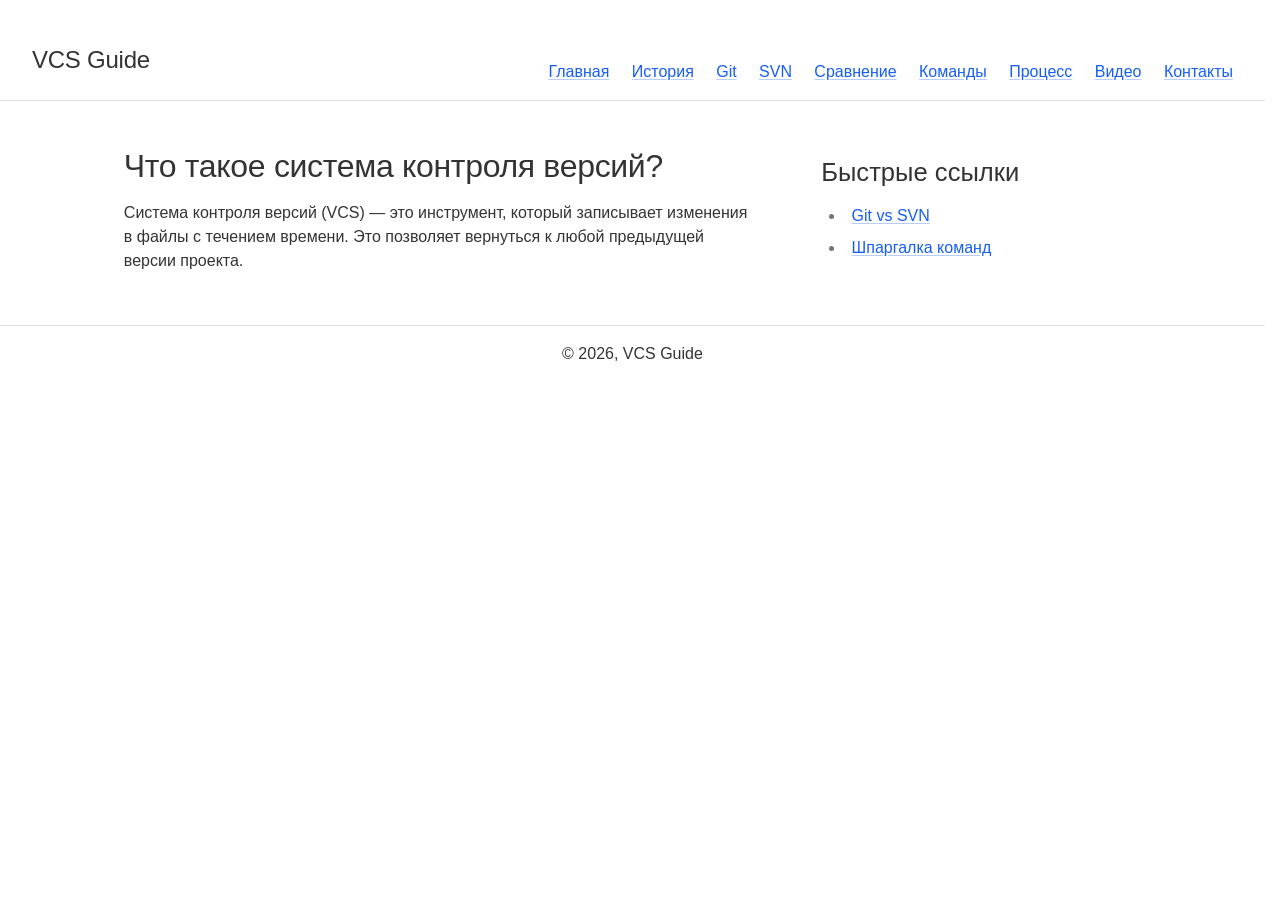
<file: index.html>
<!DOCTYPE html>
<html lang="ru">
<head>
  <meta charset="UTF-8">
  <meta name="viewport" content="width=device-width, initial-scale=1.0">
  <title>VCS Guide — Git и SVN</title>
  <link rel="stylesheet" href="css/marx.min.css">
  <link rel="stylesheet" href="css/custom.css">
</head>
<body>

  <header>
    <h1>VCS Guide</h1>
    <nav>
      <button class="burger" aria-label="Меню">☰</button>
      <ul class="nav-list">
  <li><a href="index.html">Главная</a></li>
  <li><a href="history.html">История</a></li>
  <li><a href="git.html">Git</a></li>
  <li><a href="svn.html">SVN</a></li>
  <li><a href="comparison.html">Сравнение</a></li>
  <li><a href="commands.html">Команды</a></li>
  <li><a href="workflow.html">Процесс</a></li>
  <li><a href="video.html">Видео</a></li>
  <li><a href="contact.html">Контакты</a></li>
</ul>
    </nav>
  </header>

  <div class="layout">
    <main>
      <h2>Что такое система контроля версий?</h2>
      <p>Система контроля версий (VCS) — это инструмент, который записывает изменения в файлы с течением времени. Это позволяет вернуться к любой предыдущей версии проекта.</p>
    </main>

    <aside>
      <h3>Быстрые ссылки</h3>
      <ul>
        <li><a href="comparison.html">Git vs SVN</a></li>
        <li><a href="commands.html">Шпаргалка команд</a></li>
      </ul>
    </aside>
  </div>

  <footer>
    <p>© 2026, VCS Guide</p>
  </footer>

  <script src="js/menu.js"></script>
</body>
</html>
</file>
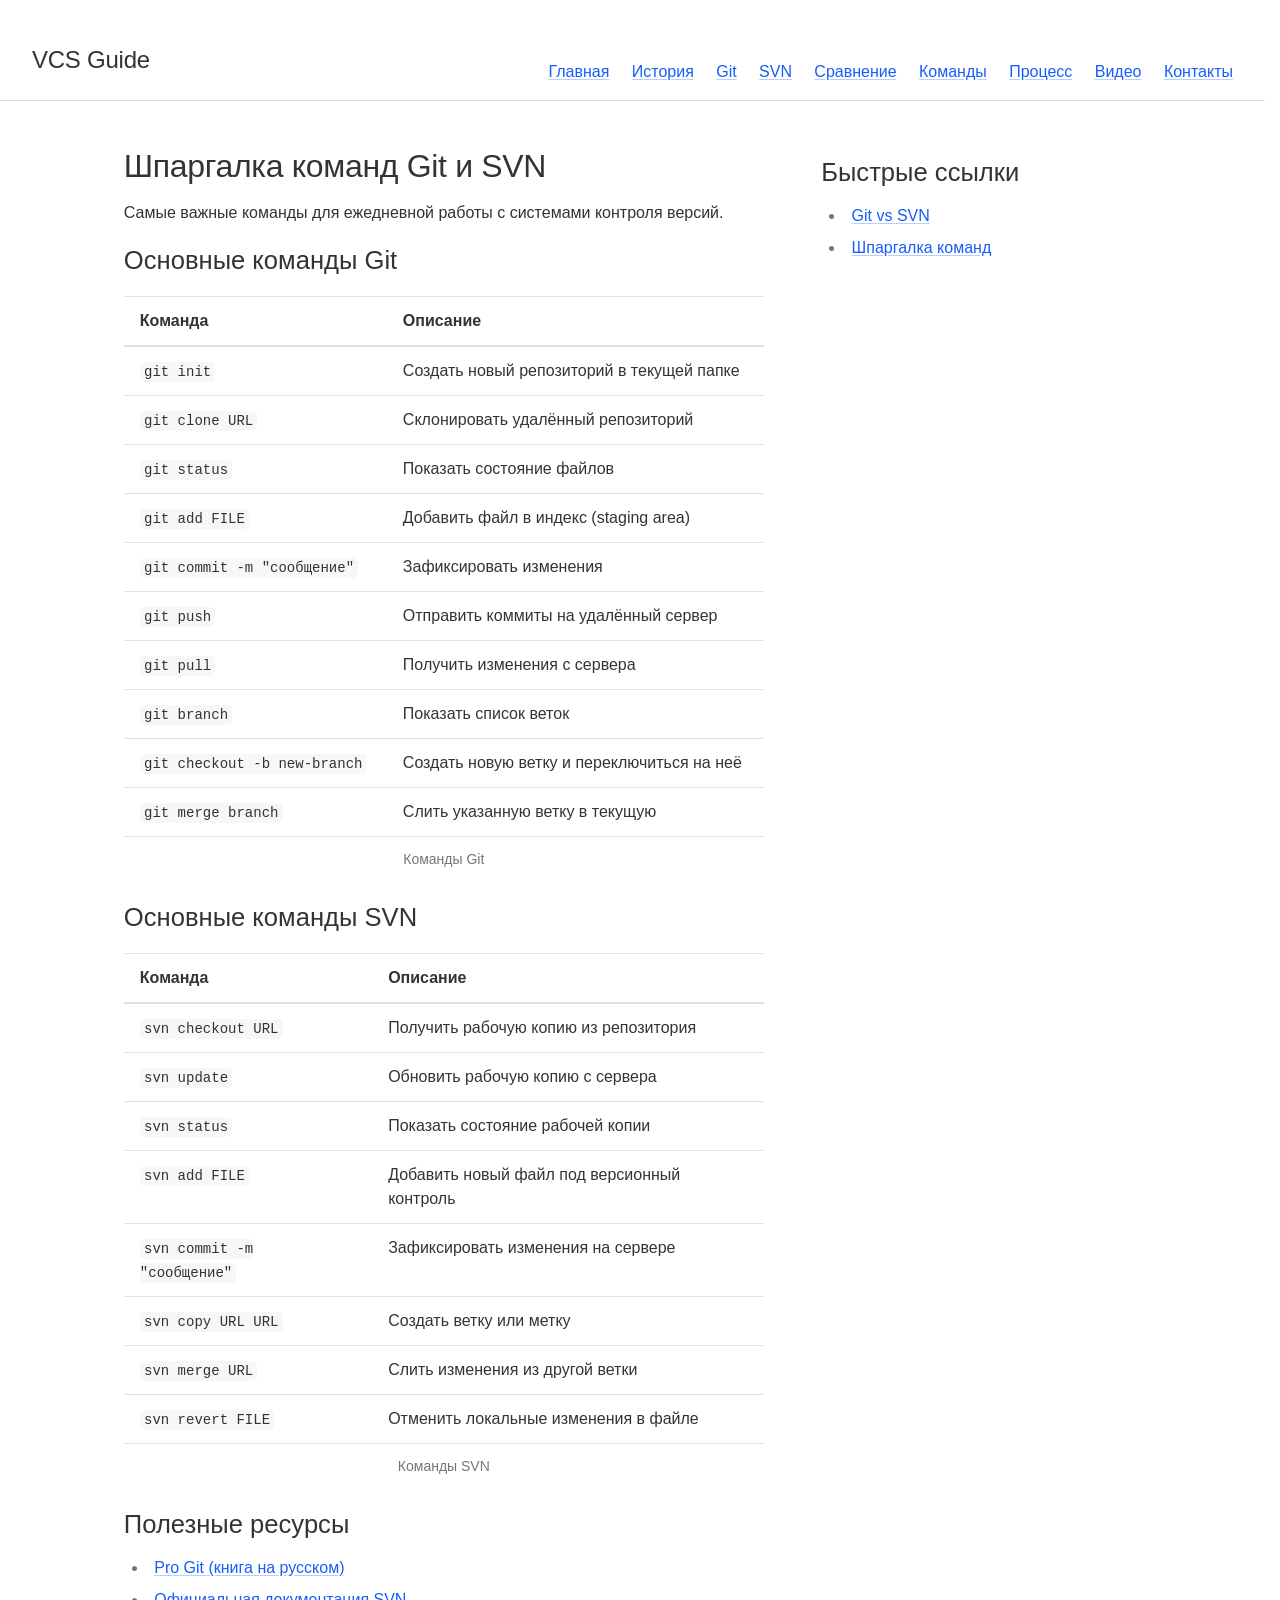
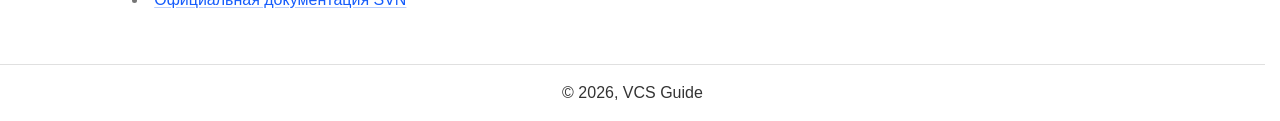
<file: commands.html>
<!DOCTYPE html>
<html lang="ru">
<head>
  <meta charset="UTF-8">
  <meta name="viewport" content="width=device-width, initial-scale=1.0">
  <title>Команды Git и SVN | VCS Guide</title>
  <link rel="stylesheet" href="css/marx.min.css">
  <link rel="stylesheet" href="css/custom.css">
</head>
<body>

  <header>
    <h1>VCS Guide</h1>
    <nav>
      <button class="burger" aria-label="Меню">☰</button>
      <ul class="nav-list">
  <li><a href="index.html">Главная</a></li>
  <li><a href="history.html">История</a></li>
  <li><a href="git.html">Git</a></li>
  <li><a href="svn.html">SVN</a></li>
  <li><a href="comparison.html">Сравнение</a></li>
  <li><a href="commands.html">Команды</a></li>
  <li><a href="workflow.html">Процесс</a></li>
  <li><a href="video.html">Видео</a></li>
  <li><a href="contact.html">Контакты</a></li>
</ul>
    </nav>
  </header>

  <div class="layout">
    <main>
  <h2>Шпаргалка команд Git и SVN</h2>
  
  <p>Самые важные команды для ежедневной работы с системами контроля версий.</p>

  <h3>Основные команды Git</h3>
  <table>
    <caption>Команды Git</caption>
    <thead>
      <tr>
        <th scope="col">Команда</th>
        <th scope="col">Описание</th>
      </tr>
    </thead>
    <tbody>
      <tr>
        <td><code>git init</code></td>
        <td>Создать новый репозиторий в текущей папке</td>
      </tr>
      <tr>
        <td><code>git clone URL</code></td>
        <td>Склонировать удалённый репозиторий</td>
      </tr>
      <tr>
        <td><code>git status</code></td>
        <td>Показать состояние файлов</td>
      </tr>
      <tr>
        <td><code>git add FILE</code></td>
        <td>Добавить файл в индекс (staging area)</td>
      </tr>
      <tr>
        <td><code>git commit -m "сообщение"</code></td>
        <td>Зафиксировать изменения</td>
      </tr>
      <tr>
        <td><code>git push</code></td>
        <td>Отправить коммиты на удалённый сервер</td>
      </tr>
      <tr>
        <td><code>git pull</code></td>
        <td>Получить изменения с сервера</td>
      </tr>
      <tr>
        <td><code>git branch</code></td>
        <td>Показать список веток</td>
      </tr>
      <tr>
        <td><code>git checkout -b new-branch</code></td>
        <td>Создать новую ветку и переключиться на неё</td>
      </tr>
      <tr>
        <td><code>git merge branch</code></td>
        <td>Слить указанную ветку в текущую</td>
      </tr>
    </tbody>
  </table>

  <h3>Основные команды SVN</h3>
  <table>
    <caption>Команды SVN</caption>
    <thead>
      <tr>
        <th scope="col">Команда</th>
        <th scope="col">Описание</th>
      </tr>
    </thead>
    <tbody>
      <tr>
        <td><code>svn checkout URL</code></td>
        <td>Получить рабочую копию из репозитория</td>
      </tr>
      <tr>
        <td><code>svn update</code></td>
        <td>Обновить рабочую копию с сервера</td>
      </tr>
      <tr>
        <td><code>svn status</code></td>
        <td>Показать состояние рабочей копии</td>
      </tr>
      <tr>
        <td><code>svn add FILE</code></td>
        <td>Добавить новый файл под версионный контроль</td>
      </tr>
      <tr>
        <td><code>svn commit -m "сообщение"</code></td>
        <td>Зафиксировать изменения на сервере</td>
      </tr>
      <tr>
        <td><code>svn copy URL URL</code></td>
        <td>Создать ветку или метку</td>
      </tr>
      <tr>
        <td><code>svn merge URL</code></td>
        <td>Слить изменения из другой ветки</td>
      </tr>
      <tr>
        <td><code>svn revert FILE</code></td>
        <td>Отменить локальные изменения в файле</td>
      </tr>
    </tbody>
  </table>

  <h3>Полезные ресурсы</h3>
  <ul>
    <li><a href="https://git-scm.com/book/ru/v2" target="_blank" rel="noopener">Pro Git (книга на русском)</a></li>
    <li><a href="https://svnbook.red-bean.com/" target="_blank" rel="noopener">Официальная документация SVN</a></li>
  </ul>
</main>

    <aside>
      <h3>Быстрые ссылки</h3>
      <ul>
        <li><a href="comparison.html">Git vs SVN</a></li>
        <li><a href="commands.html">Шпаргалка команд</a></li>
      </ul>
    </aside>
  </div>

  <footer>
    <p>© 2026, VCS Guide</p>
  </footer>

  <script src="js/menu.js"></script>
</body>
</html>
</file>
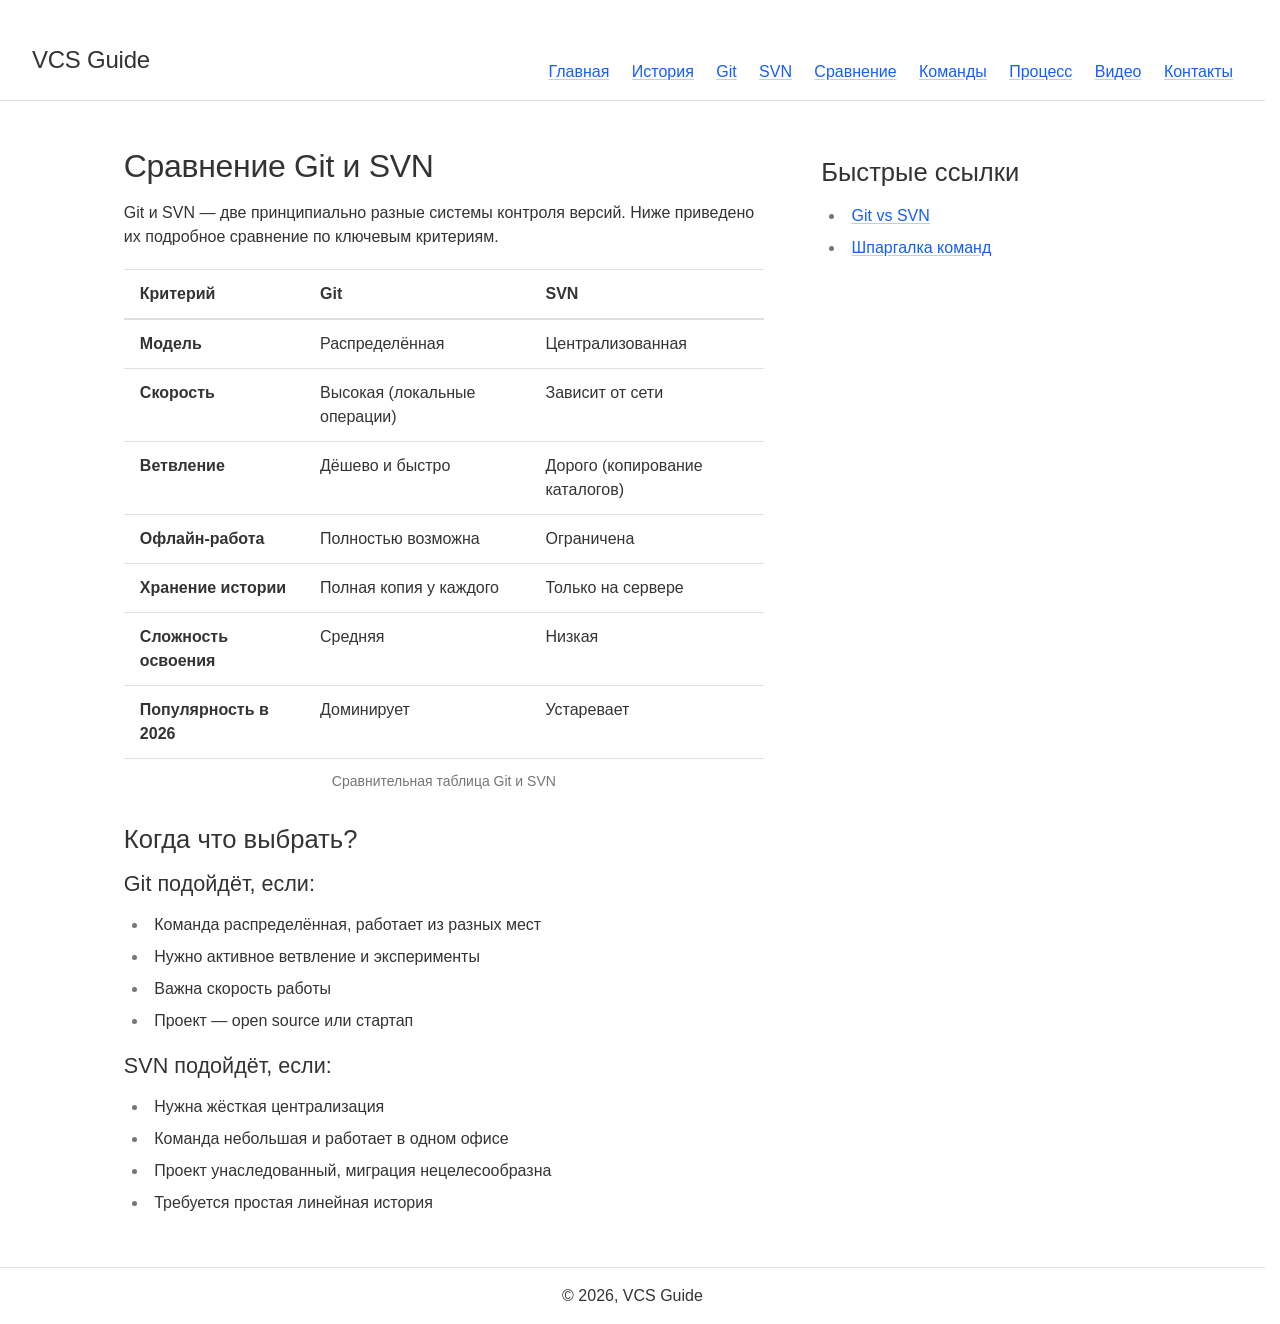
<file: comparison.html>
<!DOCTYPE html>
<html lang="ru">
<head>
  <meta charset="UTF-8">
  <meta name="viewport" content="width=device-width, initial-scale=1.0">
  <title>Сравнение Git и SVN | VCS Guide</title>
  <link rel="stylesheet" href="css/marx.min.css">
  <link rel="stylesheet" href="css/custom.css">
</head>
<body>

  <header>
    <h1>VCS Guide</h1>
    <nav>
      <button class="burger" aria-label="Меню">☰</button>
      <ul class="nav-list">
  <li><a href="index.html">Главная</a></li>
  <li><a href="history.html">История</a></li>
  <li><a href="git.html">Git</a></li>
  <li><a href="svn.html">SVN</a></li>
  <li><a href="comparison.html">Сравнение</a></li>
  <li><a href="commands.html">Команды</a></li>
  <li><a href="workflow.html">Процесс</a></li>
  <li><a href="video.html">Видео</a></li>
  <li><a href="contact.html">Контакты</a></li>
</ul>
    </nav>
  </header>

  <div class="layout">
    <main>
  <h2>Сравнение Git и SVN</h2>
  
  <p>Git и SVN — две принципиально разные системы контроля версий. Ниже приведено их подробное сравнение по ключевым критериям.</p>

  <table>
    <caption>Сравнительная таблица Git и SVN</caption>
    <thead>
      <tr>
        <th scope="col">Критерий</th>
        <th scope="col">Git</th>
        <th scope="col">SVN</th>
      </tr>
    </thead>
    <tbody>
      <tr>
        <th scope="row">Модель</th>
        <td>Распределённая</td>
        <td>Централизованная</td>
      </tr>
      <tr>
        <th scope="row">Скорость</th>
        <td>Высокая (локальные операции)</td>
        <td>Зависит от сети</td>
      </tr>
      <tr>
        <th scope="row">Ветвление</th>
        <td>Дёшево и быстро</td>
        <td>Дорого (копирование каталогов)</td>
      </tr>
      <tr>
        <th scope="row">Офлайн-работа</th>
        <td>Полностью возможна</td>
        <td>Ограничена</td>
      </tr>
      <tr>
        <th scope="row">Хранение истории</th>
        <td>Полная копия у каждого</td>
        <td>Только на сервере</td>
      </tr>
      <tr>
        <th scope="row">Сложность освоения</th>
        <td>Средняя</td>
        <td>Низкая</td>
      </tr>
      <tr>
        <th scope="row">Популярность в 2026</th>
        <td>Доминирует</td>
        <td>Устаревает</td>
      </tr>
    </tbody>
  </table>

  <h3>Когда что выбрать?</h3>
  
  <h4>Git подойдёт, если:</h4>
  <ul>
    <li>Команда распределённая, работает из разных мест</li>
    <li>Нужно активное ветвление и эксперименты</li>
    <li>Важна скорость работы</li>
    <li>Проект — open source или стартап</li>
  </ul>

  <h4>SVN подойдёт, если:</h4>
  <ul>
    <li>Нужна жёсткая централизация</li>
    <li>Команда небольшая и работает в одном офисе</li>
    <li>Проект унаследованный, миграция нецелесообразна</li>
    <li>Требуется простая линейная история</li>
  </ul>
</main>

    <aside>
      <h3>Быстрые ссылки</h3>
      <ul>
        <li><a href="comparison.html">Git vs SVN</a></li>
        <li><a href="commands.html">Шпаргалка команд</a></li>
      </ul>
    </aside>
  </div>

  <footer>
    <p>© 2026, VCS Guide</p>
  </footer>

  <script src="js/menu.js"></script>
</body>
</html>
</file>
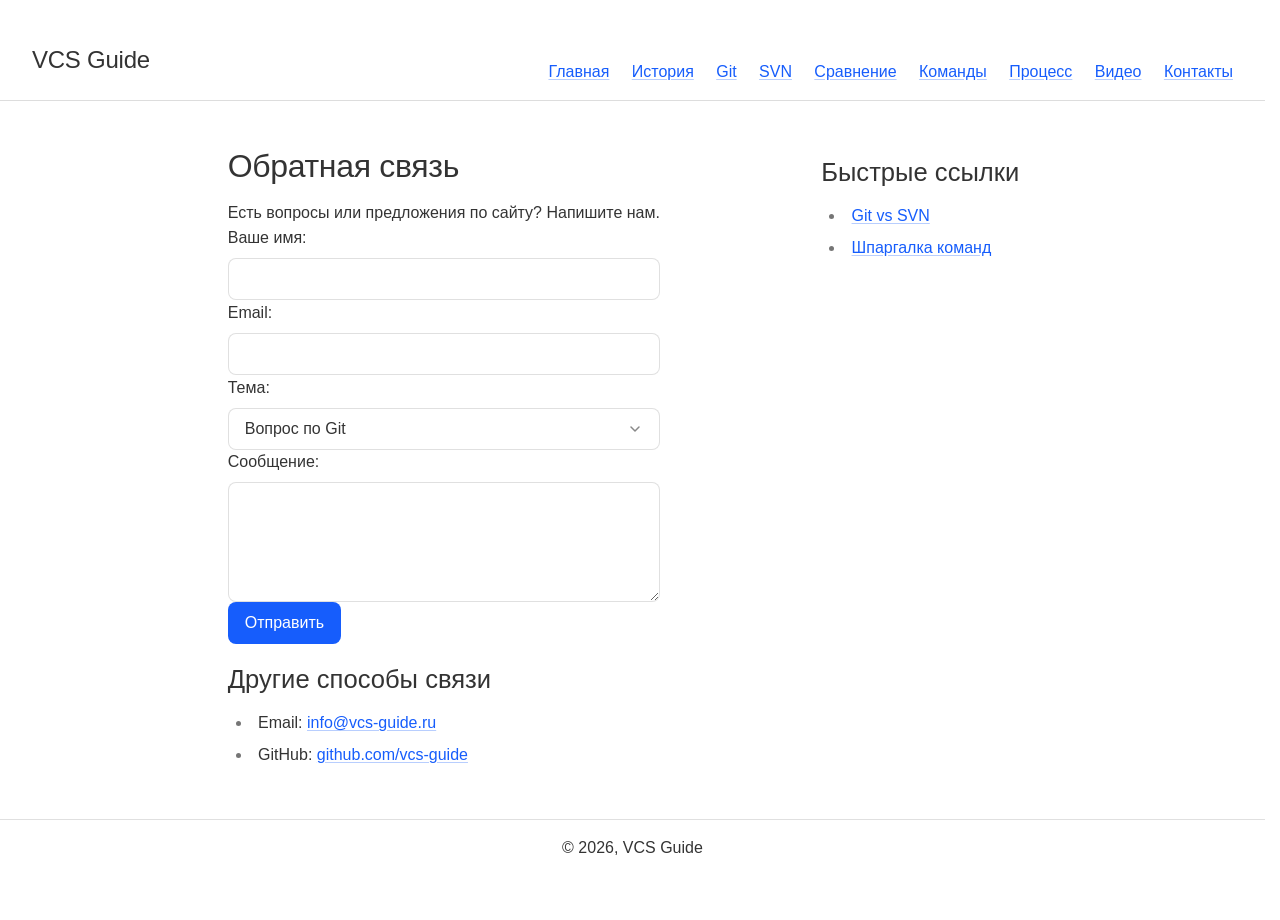
<file: contact.html>
<!DOCTYPE html>
<html lang="ru">
<head>
  <meta charset="UTF-8">
  <meta name="viewport" content="width=device-width, initial-scale=1.0">
  <title>Контакты | VCS Guide</title>
  <link rel="stylesheet" href="css/marx.min.css">
  <link rel="stylesheet" href="css/custom.css">
</head>
<body>

  <header>
    <h1>VCS Guide</h1>
    <nav>
      <button class="burger" aria-label="Меню">☰</button>
      <ul class="nav-list">
  <li><a href="index.html">Главная</a></li>
  <li><a href="history.html">История</a></li>
  <li><a href="git.html">Git</a></li>
  <li><a href="svn.html">SVN</a></li>
  <li><a href="comparison.html">Сравнение</a></li>
  <li><a href="commands.html">Команды</a></li>
  <li><a href="workflow.html">Процесс</a></li>
  <li><a href="video.html">Видео</a></li>
  <li><a href="contact.html">Контакты</a></li>
</ul>
    </nav>
  </header>

  <div class="layout">
    <main>
<h2>Обратная связь</h2>

<p>Есть вопросы или предложения по сайту? Напишите нам.</p>

<form>
  <label for="name">Ваше имя:</label>
  <input type="text" id="name" name="name" required>

  <label for="email">Email:</label>
  <input type="email" id="email" name="email" required>

  <label for="topic">Тема:</label>
  <select id="topic" name="topic">
    <option value="git">Вопрос по Git</option>
    <option value="svn">Вопрос по SVN</option>
    <option value="site">Предложение по сайту</option>
    <option value="other">Другое</option>
  </select>

  <label for="message">Сообщение:</label>
  <textarea id="message" name="message" rows="6" required></textarea>

  <button type="submit">Отправить</button>
</form>

<h3>Другие способы связи</h3>
<ul>
  <li>Email: <a href="mailto:info@vcs-guide.ru">info@vcs-guide.ru</a></li>
  <li>GitHub: <a href="https://github.com/" target="_blank" rel="noopener">github.com/vcs-guide</a></li>
</ul>
</main>

    <aside>
      <h3>Быстрые ссылки</h3>
      <ul>
        <li><a href="comparison.html">Git vs SVN</a></li>
        <li><a href="commands.html">Шпаргалка команд</a></li>
      </ul>
    </aside>
  </div>

  <footer>
    <p>© 2026, VCS Guide</p>
  </footer>

  <script src="js/menu.js"></script>
</body>
</html>
</file>
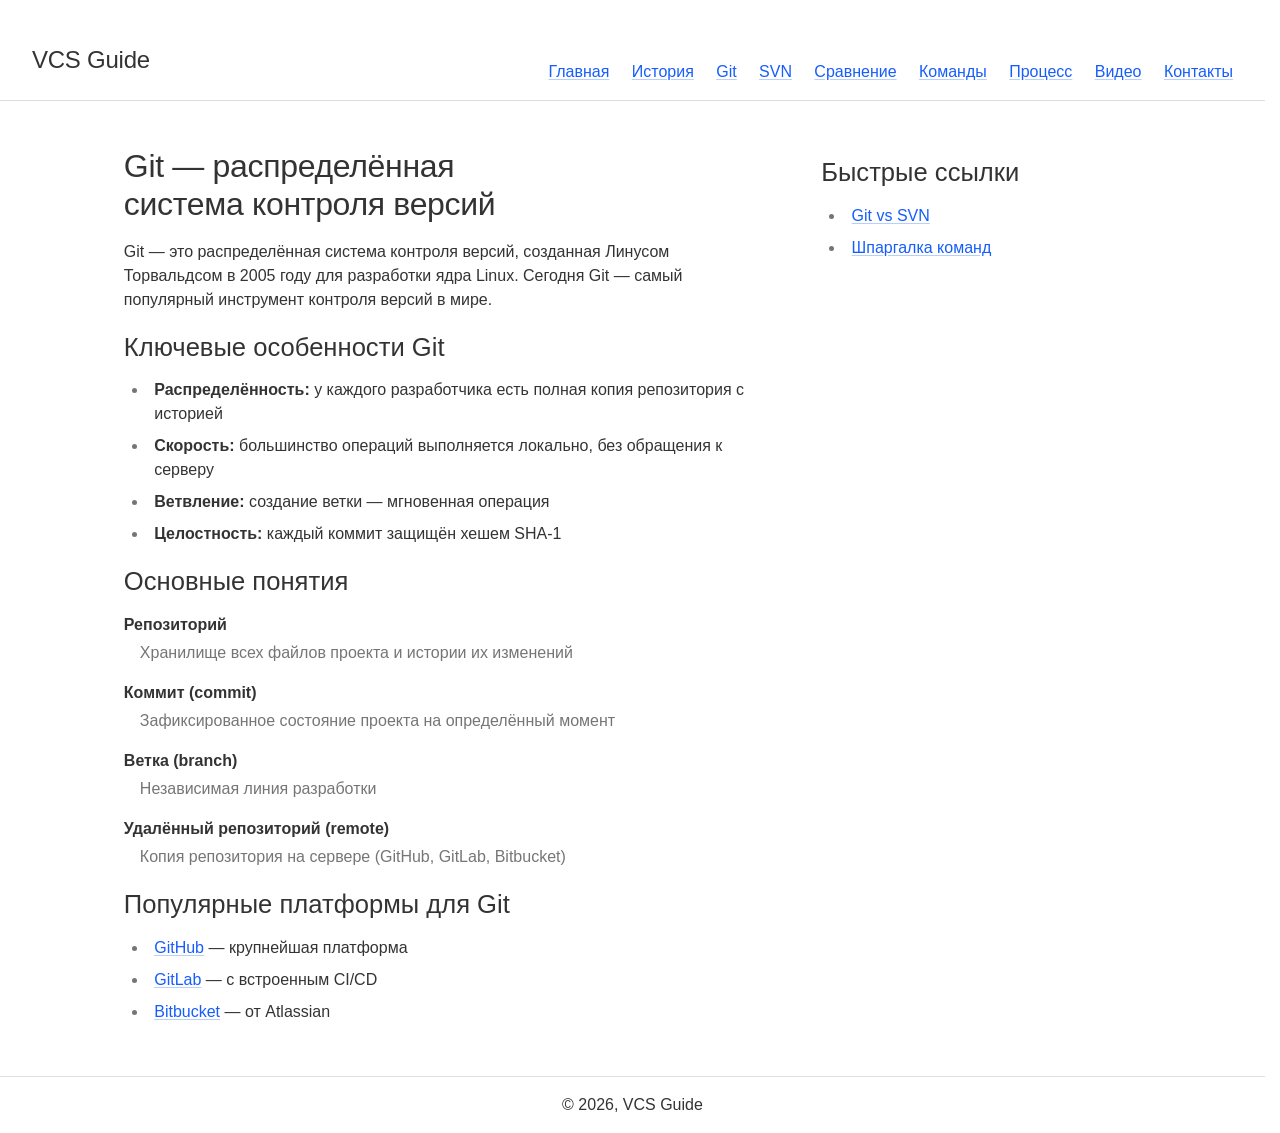
<file: git.html>
<!DOCTYPE html>
<html lang="ru">
<head>
  <meta charset="UTF-8">
  <meta name="viewport" content="width=device-width, initial-scale=1.0">
  <title>Git — распределённая VCS | VCS Guide</title>
  <link rel="stylesheet" href="css/marx.min.css">
  <link rel="stylesheet" href="css/custom.css">
</head>
<body>

  <header>
    <h1>VCS Guide</h1>
    <nav>
      <button class="burger" aria-label="Меню">☰</button>
      <ul class="nav-list">
  <li><a href="index.html">Главная</a></li>
  <li><a href="history.html">История</a></li>
  <li><a href="git.html">Git</a></li>
  <li><a href="svn.html">SVN</a></li>
  <li><a href="comparison.html">Сравнение</a></li>
  <li><a href="commands.html">Команды</a></li>
  <li><a href="workflow.html">Процесс</a></li>
  <li><a href="video.html">Видео</a></li>
  <li><a href="contact.html">Контакты</a></li>
</ul>
    </nav>
  </header>

  <div class="layout">
    <main>
  <h2>Git — распределённая система контроля версий</h2>
  
  <p>Git — это распределённая система контроля версий, созданная Линусом Торвальдсом в 2005 году для разработки ядра Linux. Сегодня Git — самый популярный инструмент контроля версий в мире.</p>

  <h3>Ключевые особенности Git</h3>
  <ul>
    <li><strong>Распределённость:</strong> у каждого разработчика есть полная копия репозитория с историей</li>
    <li><strong>Скорость:</strong> большинство операций выполняется локально, без обращения к серверу</li>
    <li><strong>Ветвление:</strong> создание ветки — мгновенная операция</li>
    <li><strong>Целостность:</strong> каждый коммит защищён хешем SHA-1</li>
  </ul>

  <h3>Основные понятия</h3>
  <dl>
    <dt><strong>Репозиторий</strong></dt>
    <dd>Хранилище всех файлов проекта и истории их изменений</dd>
    
    <dt><strong>Коммит (commit)</strong></dt>
    <dd>Зафиксированное состояние проекта на определённый момент</dd>
    
    <dt><strong>Ветка (branch)</strong></dt>
    <dd>Независимая линия разработки</dd>
    
    <dt><strong>Удалённый репозиторий (remote)</strong></dt>
    <dd>Копия репозитория на сервере (GitHub, GitLab, Bitbucket)</dd>
  </dl>

  <h3>Популярные платформы для Git</h3>
  <ul>
    <li><a href="https://github.com" target="_blank" rel="noopener">GitHub</a> — крупнейшая платформа</li>
    <li><a href="https://gitlab.com" target="_blank" rel="noopener">GitLab</a> — с встроенным CI/CD</li>
    <li><a href="https://bitbucket.org" target="_blank" rel="noopener">Bitbucket</a> — от Atlassian</li>
  </ul>
</main>

    <aside>
      <h3>Быстрые ссылки</h3>
      <ul>
        <li><a href="comparison.html">Git vs SVN</a></li>
        <li><a href="commands.html">Шпаргалка команд</a></li>
      </ul>
    </aside>
  </div>

  <footer>
    <p>© 2026, VCS Guide</p>
  </footer>

  <script src="js/menu.js"></script>
</body>
</html>
</file>
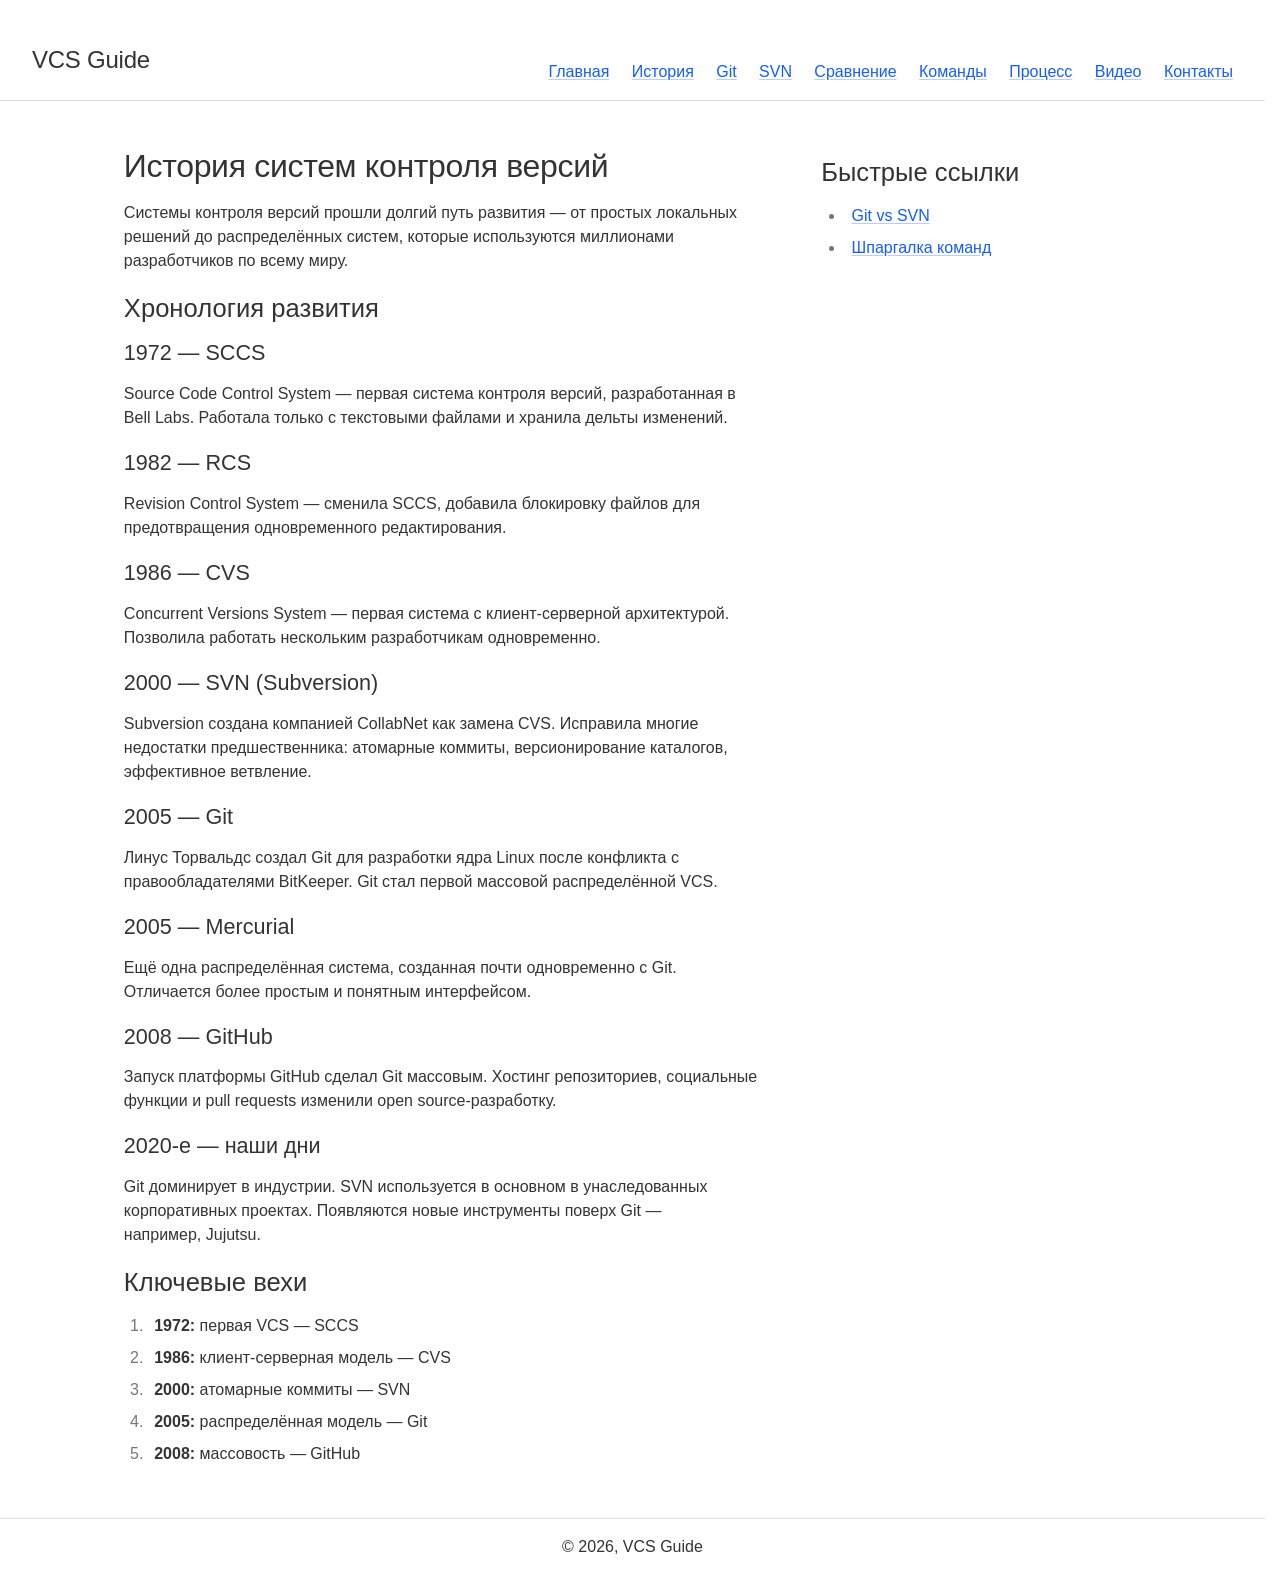
<file: history.html>
<!DOCTYPE html>
<html lang="ru">
<head>
  <meta charset="UTF-8">
  <meta name="viewport" content="width=device-width, initial-scale=1.0">
  <title>История систем контроля версий | VCS Guide</title>
  <link rel="stylesheet" href="css/marx.min.css">
  <link rel="stylesheet" href="css/custom.css">
</head>
<body>

  <header>
    <h1>VCS Guide</h1>
    <nav>
      <button class="burger" aria-label="Меню">☰</button>
      <ul class="nav-list">
  <li><a href="index.html">Главная</a></li>
  <li><a href="history.html">История</a></li>
  <li><a href="git.html">Git</a></li>
  <li><a href="svn.html">SVN</a></li>
  <li><a href="comparison.html">Сравнение</a></li>
  <li><a href="commands.html">Команды</a></li>
  <li><a href="workflow.html">Процесс</a></li>
  <li><a href="video.html">Видео</a></li>
  <li><a href="contact.html">Контакты</a></li>
</ul>
    </nav>
  </header>

  <div class="layout">
    <main>
  <h2>История систем контроля версий</h2>
  
  <p>Системы контроля версий прошли долгий путь развития — от простых локальных решений до распределённых систем, которые используются миллионами разработчиков по всему миру.</p>

  <h3>Хронология развития</h3>
  
  <h4>1972 — SCCS</h4>
  <p>Source Code Control System — первая система контроля версий, разработанная в Bell Labs. Работала только с текстовыми файлами и хранила дельты изменений.</p>

  <h4>1982 — RCS</h4>
  <p>Revision Control System — сменила SCCS, добавила блокировку файлов для предотвращения одновременного редактирования.</p>

  <h4>1986 — CVS</h4>
  <p>Concurrent Versions System — первая система с клиент-серверной архитектурой. Позволила работать нескольким разработчикам одновременно.</p>

  <h4>2000 — SVN (Subversion)</h4>
  <p>Subversion создана компанией CollabNet как замена CVS. Исправила многие недостатки предшественника: атомарные коммиты, версионирование каталогов, эффективное ветвление.</p>

  <h4>2005 — Git</h4>
  <p>Линус Торвальдс создал Git для разработки ядра Linux после конфликта с правообладателями BitKeeper. Git стал первой массовой распределённой VCS.</p>

  <h4>2005 — Mercurial</h4>
  <p>Ещё одна распределённая система, созданная почти одновременно с Git. Отличается более простым и понятным интерфейсом.</p>

  <h4>2008 — GitHub</h4>
  <p>Запуск платформы GitHub сделал Git массовым. Хостинг репозиториев, социальные функции и pull requests изменили open source-разработку.</p>

  <h4>2020-е — наши дни</h4>
  <p>Git доминирует в индустрии. SVN используется в основном в унаследованных корпоративных проектах. Появляются новые инструменты поверх Git — например, Jujutsu.</p>

  <h3>Ключевые вехи</h3>
  <ol>
    <li><strong>1972:</strong> первая VCS — SCCS</li>
    <li><strong>1986:</strong> клиент-серверная модель — CVS</li>
    <li><strong>2000:</strong> атомарные коммиты — SVN</li>
    <li><strong>2005:</strong> распределённая модель — Git</li>
    <li><strong>2008:</strong> массовость — GitHub</li>
  </ol>
</main>

    <aside>
      <h3>Быстрые ссылки</h3>
      <ul>
        <li><a href="comparison.html">Git vs SVN</a></li>
        <li><a href="commands.html">Шпаргалка команд</a></li>
      </ul>
    </aside>
  </div>

  <footer>
    <p>© 2026, VCS Guide</p>
  </footer>

  <script src="js/menu.js"></script>
</body>
</html>
</file>
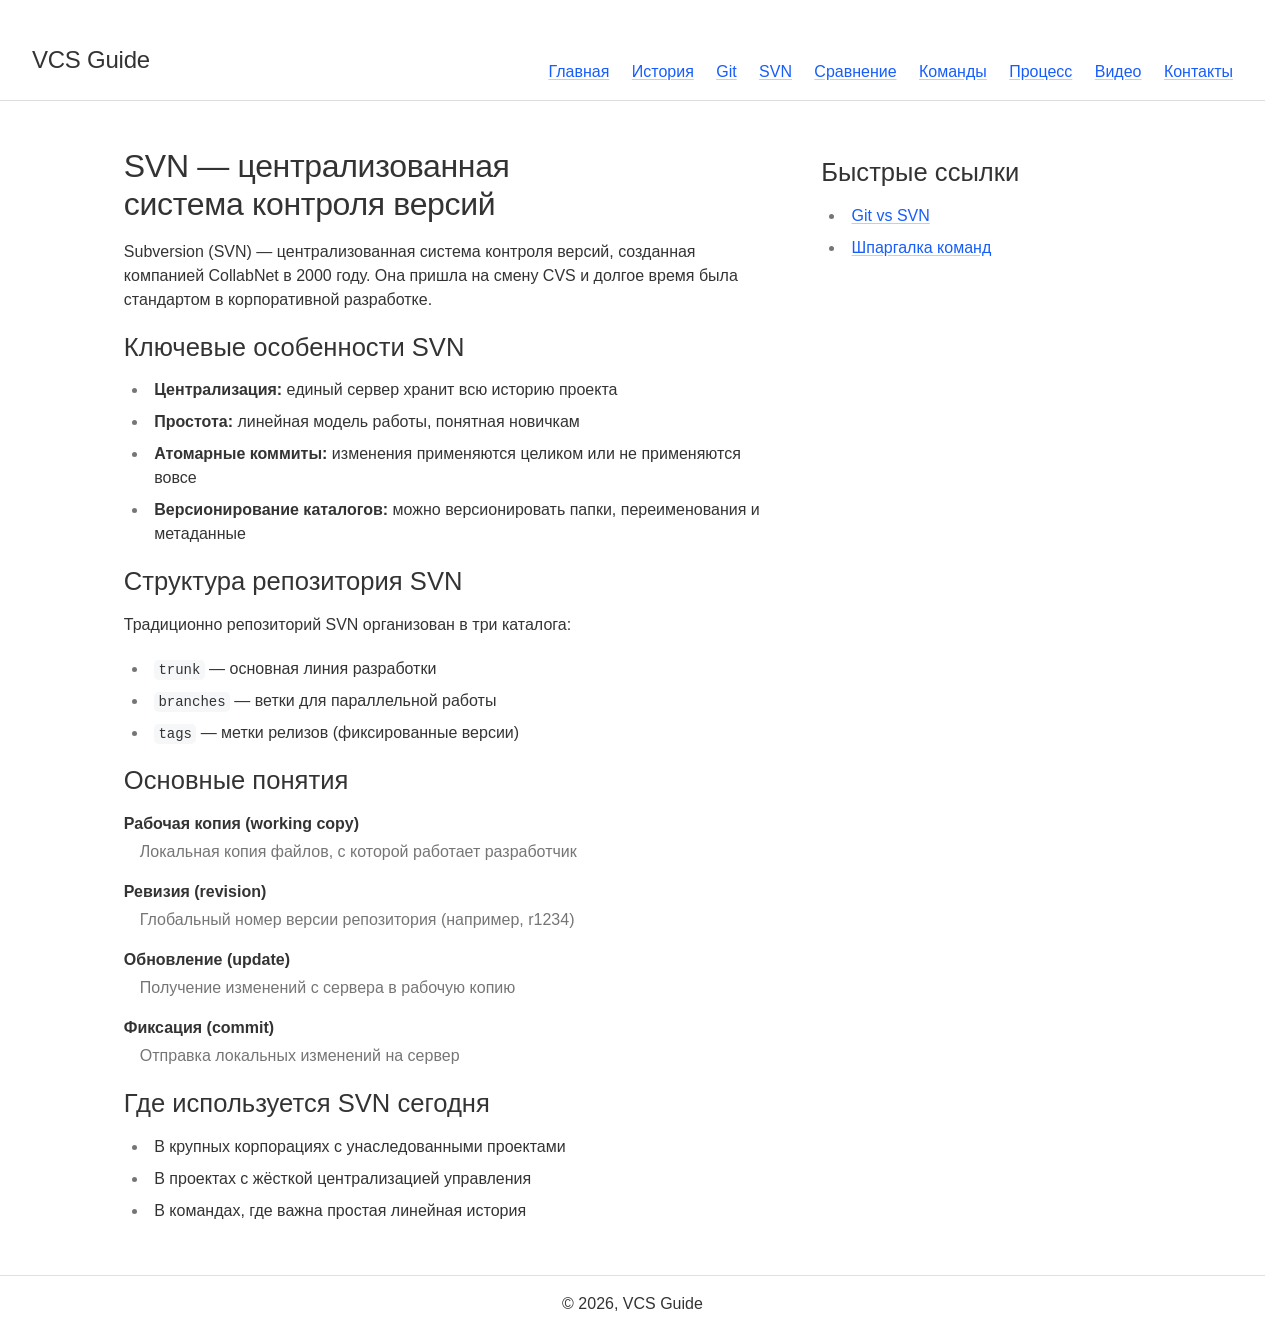
<file: svn.html>
<!DOCTYPE html>
<html lang="ru">
<head>
  <meta charset="UTF-8">
  <meta name="viewport" content="width=device-width, initial-scale=1.0">
  <title>SVN — централизованная VCS | VCS Guide</title>
  <link rel="stylesheet" href="css/marx.min.css">
  <link rel="stylesheet" href="css/custom.css">
</head>
<body>

  <header>
    <h1>VCS Guide</h1>
    <nav>
      <button class="burger" aria-label="Меню">☰</button>
      <ul class="nav-list">
  <li><a href="index.html">Главная</a></li>
  <li><a href="history.html">История</a></li>
  <li><a href="git.html">Git</a></li>
  <li><a href="svn.html">SVN</a></li>
  <li><a href="comparison.html">Сравнение</a></li>
  <li><a href="commands.html">Команды</a></li>
  <li><a href="workflow.html">Процесс</a></li>
  <li><a href="video.html">Видео</a></li>
  <li><a href="contact.html">Контакты</a></li>
</ul>
    </nav>
  </header>

  <div class="layout">
    <main>
  <h2>SVN — централизованная система контроля версий</h2>
  
  <p>Subversion (SVN) — централизованная система контроля версий, созданная компанией CollabNet в 2000 году. Она пришла на смену CVS и долгое время была стандартом в корпоративной разработке.</p>

  <h3>Ключевые особенности SVN</h3>
  <ul>
    <li><strong>Централизация:</strong> единый сервер хранит всю историю проекта</li>
    <li><strong>Простота:</strong> линейная модель работы, понятная новичкам</li>
    <li><strong>Атомарные коммиты:</strong> изменения применяются целиком или не применяются вовсе</li>
    <li><strong>Версионирование каталогов:</strong> можно версионировать папки, переименования и метаданные</li>
  </ul>

  <h3>Структура репозитория SVN</h3>
  <p>Традиционно репозиторий SVN организован в три каталога:</p>
  <ul>
    <li><code>trunk</code> — основная линия разработки</li>
    <li><code>branches</code> — ветки для параллельной работы</li>
    <li><code>tags</code> — метки релизов (фиксированные версии)</li>
  </ul>

  <h3>Основные понятия</h3>
  <dl>
    <dt><strong>Рабочая копия (working copy)</strong></dt>
    <dd>Локальная копия файлов, с которой работает разработчик</dd>
    
    <dt><strong>Ревизия (revision)</strong></dt>
    <dd>Глобальный номер версии репозитория (например, r1234)</dd>
    
    <dt><strong>Обновление (update)</strong></dt>
    <dd>Получение изменений с сервера в рабочую копию</dd>
    
    <dt><strong>Фиксация (commit)</strong></dt>
    <dd>Отправка локальных изменений на сервер</dd>
  </dl>

  <h3>Где используется SVN сегодня</h3>
  <ul>
    <li>В крупных корпорациях с унаследованными проектами</li>
    <li>В проектах с жёсткой централизацией управления</li>
    <li>В командах, где важна простая линейная история</li>
  </ul>
</main>

    <aside>
      <h3>Быстрые ссылки</h3>
      <ul>
        <li><a href="comparison.html">Git vs SVN</a></li>
        <li><a href="commands.html">Шпаргалка команд</a></li>
      </ul>
    </aside>
  </div>

  <footer>
    <p>© 2026, VCS Guide</p>
  </footer>

  <script src="js/menu.js"></script>
</body>
</html>
</file>
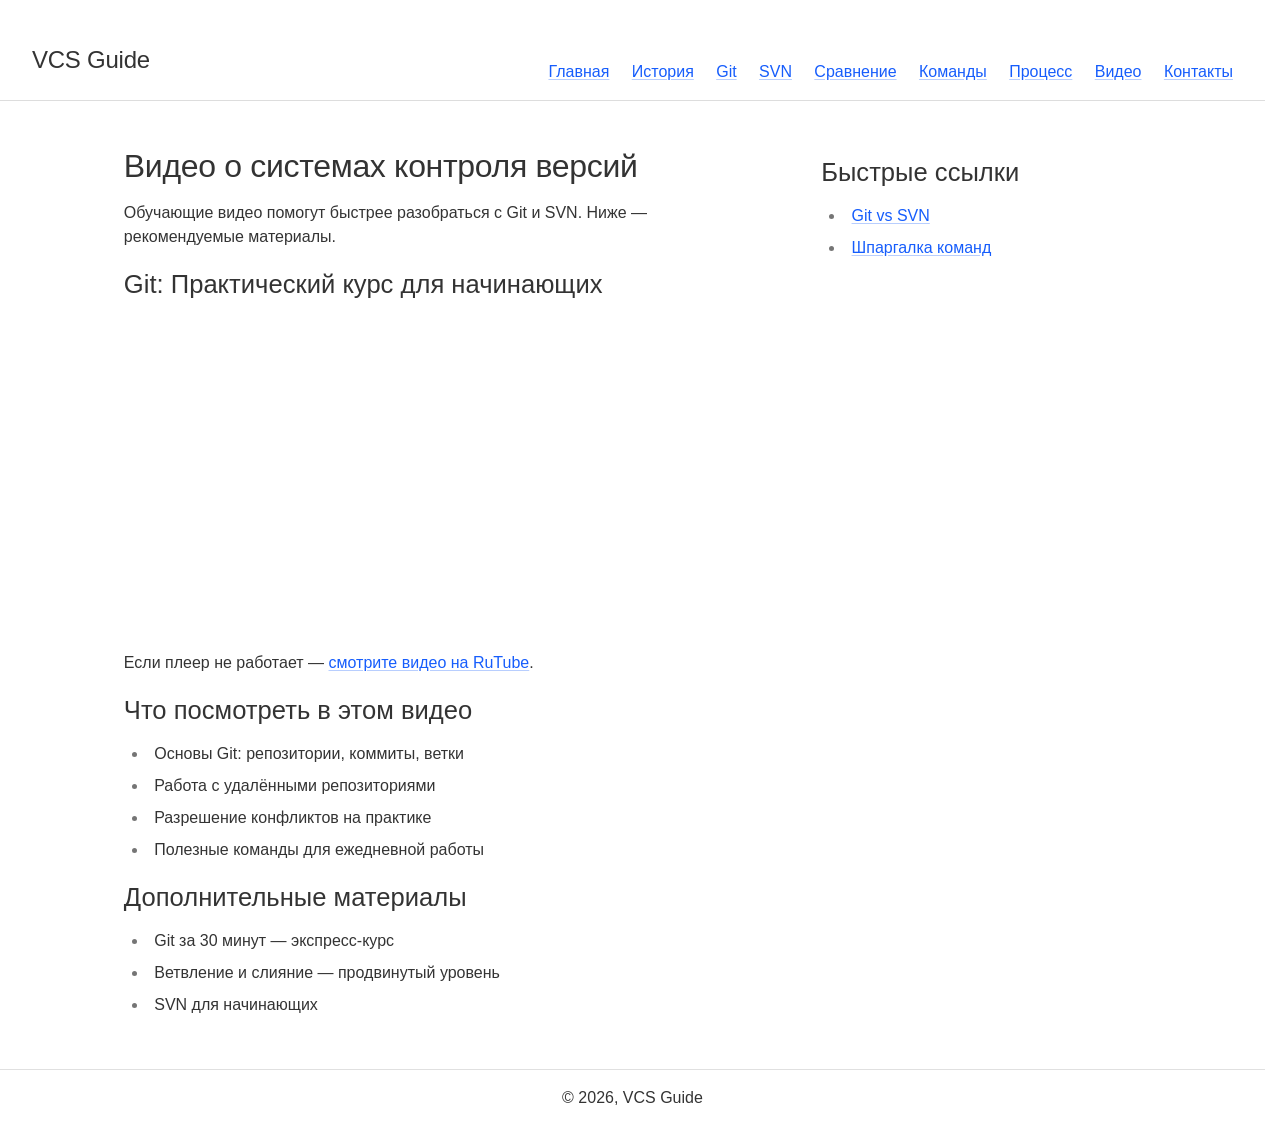
<file: video.html>
<!DOCTYPE html>
<html lang="ru">
<head>
  <meta charset="UTF-8">
  <meta name="viewport" content="width=device-width, initial-scale=1.0">
  <title>Видео о системах контроля версий | VCS Guide</title>
  <link rel="stylesheet" href="css/marx.min.css">
  <link rel="stylesheet" href="css/custom.css">
</head>
<body>

  <header>
    <h1>VCS Guide</h1>
    <nav>
      <button class="burger" aria-label="Меню">☰</button>
      <ul class="nav-list">
  <li><a href="index.html">Главная</a></li>
  <li><a href="history.html">История</a></li>
  <li><a href="git.html">Git</a></li>
  <li><a href="svn.html">SVN</a></li>
  <li><a href="comparison.html">Сравнение</a></li>
  <li><a href="commands.html">Команды</a></li>
  <li><a href="workflow.html">Процесс</a></li>
  <li><a href="video.html">Видео</a></li>
  <li><a href="contact.html">Контакты</a></li>
</ul>
    </nav>
  </header>

  <div class="layout">
    <main>
<h2>Видео о системах контроля версий</h2>

<p>Обучающие видео помогут быстрее разобраться с Git и SVN. Ниже — рекомендуемые материалы.</p>

<h3>Git: Практический курс для начинающих</h3>

<iframe 
  src="https://rutube.ru/play/embed/528ed26fc49f8bda7016b9ee24650d07"
  title="Git: Практический курс для начинающих"
  width="560"
  height="315"
  loading="lazy"
  allowfullscreen>
</iframe>
      <p>Если плеер не работает — <a href="https://rutube.ru/video/528ed26fc49f8bda7016b9ee24650d07/" target="_blank" rel="noopener">смотрите видео на RuTube</a>.</p>

<h3>Что посмотреть в этом видео</h3>
<ul>
  <li>Основы Git: репозитории, коммиты, ветки</li>
  <li>Работа с удалёнными репозиториями</li>
  <li>Разрешение конфликтов на практике</li>
  <li>Полезные команды для ежедневной работы</li>
</ul>

<h3>Дополнительные материалы</h3>
<ul>
  <li>Git за 30 минут — экспресс-курс</li>
  <li>Ветвление и слияние — продвинутый уровень</li>
  <li>SVN для начинающих</li>
</ul>
</main>

    <aside>
      <h3>Быстрые ссылки</h3>
      <ul>
        <li><a href="comparison.html">Git vs SVN</a></li>
        <li><a href="commands.html">Шпаргалка команд</a></li>
      </ul>
    </aside>
  </div>

  <footer>
    <p>© 2026, VCS Guide</p>
  </footer>

  <script src="js/menu.js"></script>
</body>
</html>
</file>
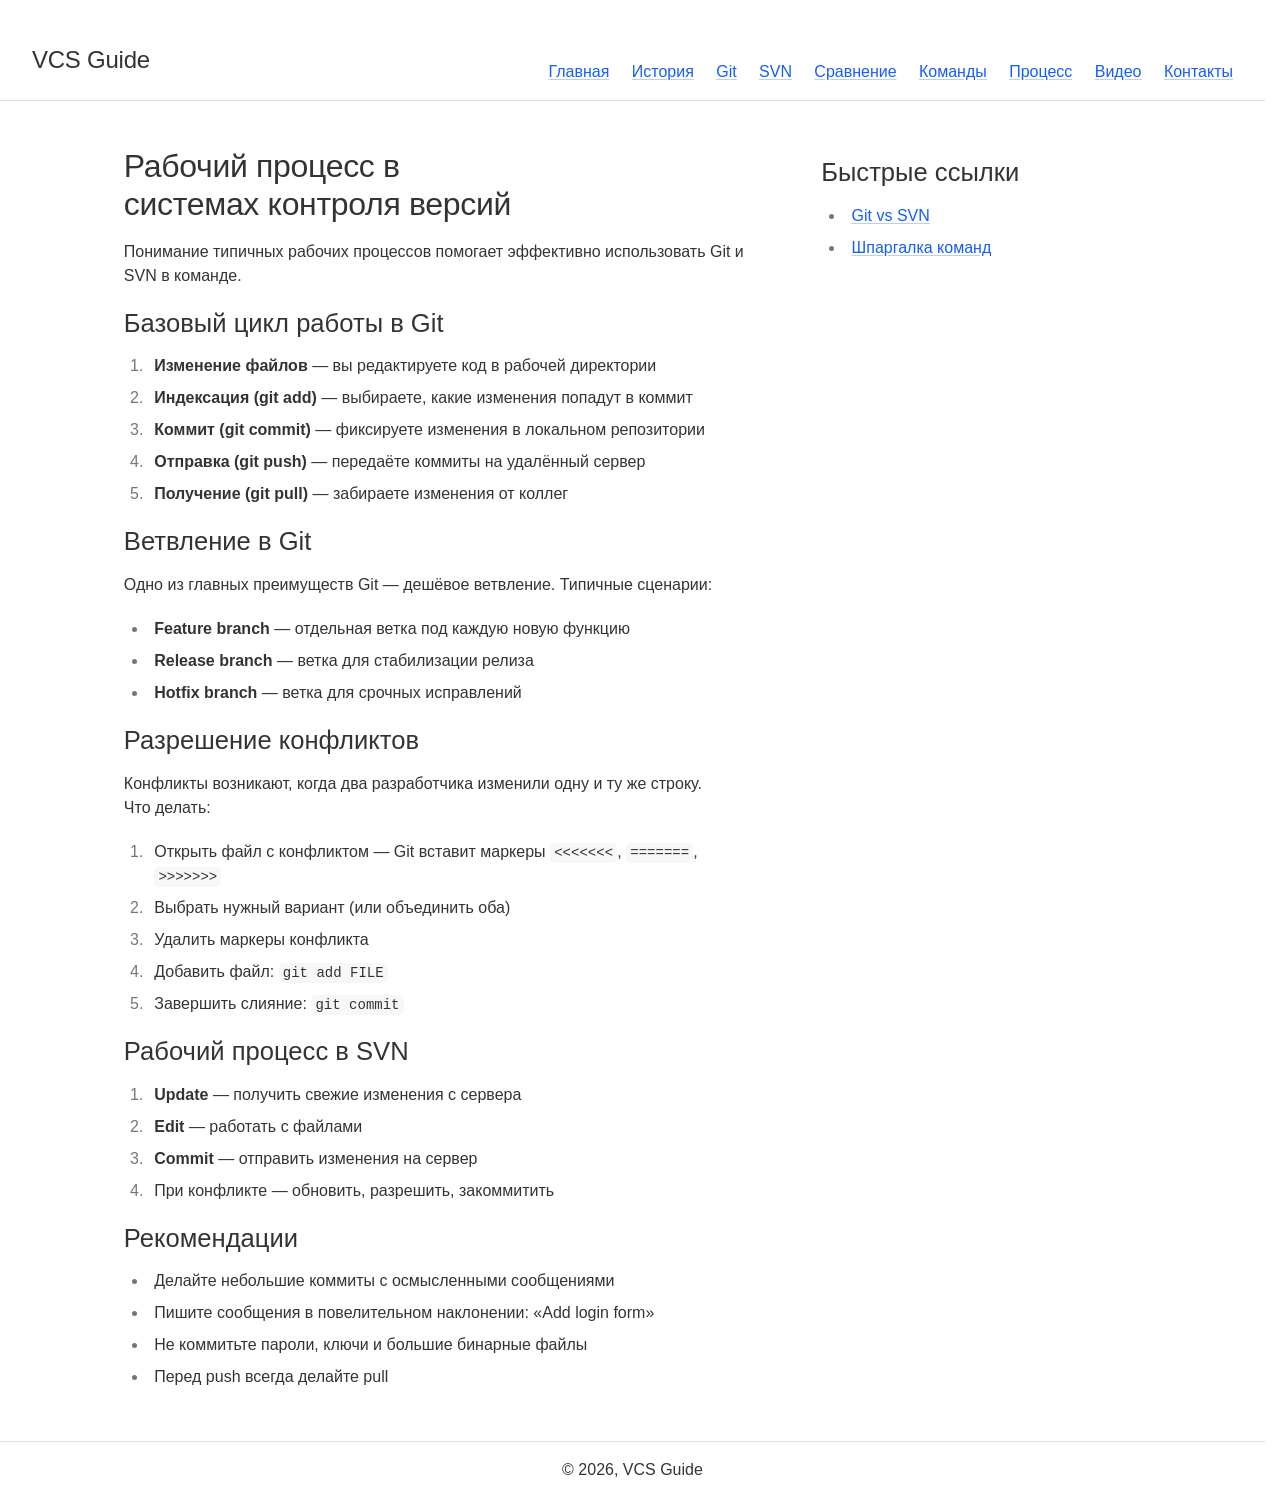
<file: workflow.html>
<!DOCTYPE html>
<html lang="ru">
<head>
  <meta charset="UTF-8">
  <meta name="viewport" content="width=device-width, initial-scale=1.0">
  <title>Рабочий процесс в Git и SVN | VCS Guide</title>
  <link rel="stylesheet" href="css/marx.min.css">
  <link rel="stylesheet" href="css/custom.css">
</head>
<body>

  <header>
    <h1>VCS Guide</h1>
    <nav>
      <button class="burger" aria-label="Меню">☰</button>
      <ul class="nav-list">
  <li><a href="index.html">Главная</a></li>
  <li><a href="history.html">История</a></li>
  <li><a href="git.html">Git</a></li>
  <li><a href="svn.html">SVN</a></li>
  <li><a href="comparison.html">Сравнение</a></li>
  <li><a href="commands.html">Команды</a></li>
  <li><a href="workflow.html">Процесс</a></li>
  <li><a href="video.html">Видео</a></li>
  <li><a href="contact.html">Контакты</a></li>
</ul>
    </nav>
  </header>

  <div class="layout">
    <main>
  <h2>Рабочий процесс в системах контроля версий</h2>
  
  <p>Понимание типичных рабочих процессов помогает эффективно использовать Git и SVN в команде.</p>

  <h3>Базовый цикл работы в Git</h3>
  <ol>
    <li><strong>Изменение файлов</strong> — вы редактируете код в рабочей директории</li>
    <li><strong>Индексация (git add)</strong> — выбираете, какие изменения попадут в коммит</li>
    <li><strong>Коммит (git commit)</strong> — фиксируете изменения в локальном репозитории</li>
    <li><strong>Отправка (git push)</strong> — передаёте коммиты на удалённый сервер</li>
    <li><strong>Получение (git pull)</strong> — забираете изменения от коллег</li>
  </ol>

  <h3>Ветвление в Git</h3>
  <p>Одно из главных преимуществ Git — дешёвое ветвление. Типичные сценарии:</p>
  <ul>
    <li><strong>Feature branch</strong> — отдельная ветка под каждую новую функцию</li>
    <li><strong>Release branch</strong> — ветка для стабилизации релиза</li>
    <li><strong>Hotfix branch</strong> — ветка для срочных исправлений</li>
  </ul>

  <h3>Разрешение конфликтов</h3>
  <p>Конфликты возникают, когда два разработчика изменили одну и ту же строку. Что делать:</p>
  <ol>
    <li>Открыть файл с конфликтом — Git вставит маркеры <code>&lt;&lt;&lt;&lt;&lt;&lt;&lt;</code>, <code>=======</code>, <code>&gt;&gt;&gt;&gt;&gt;&gt;&gt;</code></li>
    <li>Выбрать нужный вариант (или объединить оба)</li>
    <li>Удалить маркеры конфликта</li>
    <li>Добавить файл: <code>git add FILE</code></li>
    <li>Завершить слияние: <code>git commit</code></li>
  </ol>

  <h3>Рабочий процесс в SVN</h3>
  <ol>
    <li><strong>Update</strong> — получить свежие изменения с сервера</li>
    <li><strong>Edit</strong> — работать с файлами</li>
    <li><strong>Commit</strong> — отправить изменения на сервер</li>
    <li>При конфликте — обновить, разрешить, закоммитить</li>
  </ol>

  <h3>Рекомендации</h3>
  <ul>
    <li>Делайте небольшие коммиты с осмысленными сообщениями</li>
    <li>Пишите сообщения в повелительном наклонении: «Add login form»</li>
    <li>Не коммитьте пароли, ключи и большие бинарные файлы</li>
    <li>Перед push всегда делайте pull</li>
  </ul>
</main>

    <aside>
      <h3>Быстрые ссылки</h3>
      <ul>
        <li><a href="comparison.html">Git vs SVN</a></li>
        <li><a href="commands.html">Шпаргалка команд</a></li>
      </ul>
    </aside>
  </div>

  <footer>
    <p>© 2026, VCS Guide</p>
  </footer>

  <script src="js/menu.js"></script>
</body>
</html>
</file>
<file: css/custom.css>
/* ============================================
   MOBILE-FIRST: базовые стили для мобильных
   ============================================ */

/* Раскладка: одна колонка на мобильных */
.layout {
  display: grid;
  grid-template-columns: 1fr;
  gap: 2rem;
  max-width: 1100px;
  margin: 0 auto;
  padding: 1rem;
}

/* Бургер: виден на мобильных */
.burger {
  display: block;
  font-size: 1.5rem;
  background: none;
  border: none;
  cursor: pointer;
  padding: 0.5rem 1rem;
}

/* Меню: вертикальное, скрыто по умолчанию на мобильных */
.nav-list {
  display: none;
  flex-direction: column;
  list-style: none;
  padding: 0;
  margin: 0;
  gap: 0.5rem;
}

/* Открытое меню */
.nav-list.open {
  display: flex;
}

/* ============================================
   ПЛАНШЕТЫ И ДЕСКТОПЫ (≥ 768px)
   ============================================ */
@media (min-width: 768px) {
  /* Две колонки */
  .layout {
    grid-template-columns: 2fr 1fr;
  }

  /* Бургер скрываем */
  .burger {
    display: none;
  }

  /* Меню горизонтальное, всегда видно */
  .nav-list {
    display: flex;
    flex-direction: row;
    gap: 1rem;
  }
}
/* Шапка: заголовок слева, меню справа */
header {
  display: flex;
  justify-content: space-between;
  align-items: center;
  padding: 1rem 2rem;
  border-bottom: 1px solid #ddd;
  background: #fff;
}

header h1 {
  margin: 0;
  font-size: 1.5rem;
}

/* Кнопка-бургер — заметная */
.burger {
  display: block;
  font-size: 2rem;
  background: #f5f5f5;
  border: 1px solid #ccc;
  border-radius: 4px;
  cursor: pointer;
  padding: 0.5rem 1rem;
  color: #333;
}

/* На десктопе бургер скрыт */
@media (min-width: 768px) {
  .burger {
    display: none;
  }
}
</file>
<file: css/marx.min.css>
/*! Marx: the classless CSS reset (perfect for Communists) | MIT License | https://github.com/mblode/marx */
@layer marx.base{:where(:root){color-scheme:light dark;--marx-leading:1.5;--marx-flow:1.25rem;--marx-measure:42rem;--marx-radius:.5rem;--marx-space-2xs:.25rem;--marx-space-xs:.5rem;--marx-space-sm:.75rem;--marx-space-md:1rem;--marx-space-lg:1.25rem;--marx-space-xl:2.5rem;--marx-text-sm:.875rem;--marx-text-base:1rem;--marx-text-h1:2.5rem;--marx-text-h2:2rem;--marx-text-h3:1.6rem;--marx-text-h4:1.35rem;--marx-text-h5:1.15rem;--marx-text-h6:1rem;--marx-font-sans:-apple-system, BlinkMacSystemFont, "Segoe UI", Roboto, "Helvetica Neue", "Noto Sans", Arial, sans-serif, "Apple Color Emoji", "Segoe UI Emoji", "Segoe UI Symbol", "Noto Color Emoji";--marx-font-serif:Georgia, Times, "Times New Roman", serif;--marx-font-mono:ui-monospace, SFMono-Regular, Menlo, Monaco, Consolas, "Liberation Mono", "Courier New", monospace;--marx-font-body:var(--marx-font-sans);--marx-bg:light-dark(oklch(100% 0 0),oklch(18% .01 260));--marx-text:light-dark(oklch(0% 0 0/.8),oklch(100% 0 0/.87));--marx-muted:light-dark(oklch(0% 0 0/.54),oklch(100% 0 0/.6));--marx-disabled:light-dark(oklch(0% 0 0/.38),oklch(100% 0 0/.42));--marx-border:light-dark(oklch(0% 0 0/.12),oklch(100% 0 0/.16));--marx-surface:light-dark(oklch(97.5% .002 280),oklch(24% .01 260));--marx-primary:oklch(54.6% .245 262.9);--marx-primary-strong:oklch(48.8% .243 264.4);--marx-on-primary:oklch(100% 0 0);--marx-link:light-dark(oklch(54.6% .245 262.9),oklch(70.7% .165 254.6));--marx-link-hover:light-dark(oklch(48.8% .243 264.4),oklch(80.9% .105 251.8));--marx-ring:light-dark(oklch(54.6% .245 262.9),oklch(70.7% .165 254.6));--marx-danger:light-dark(oklch(57.7% .245 27.3),oklch(70.4% .191 22.2));--marx-success:light-dark(oklch(60% .16 150),oklch(72% .16 152));--marx-warning:light-dark(oklch(70% .16 75),oklch(80% .14 80));--marx-mark:oklab(86% -.0148165 .169353/.4)}*,:before,:after,::backdrop{box-sizing:border-box;border:0 solid;margin:0;padding:0}::file-selector-button{box-sizing:border-box;border:0 solid;margin:0;padding:0}:where(html,:host){line-height:var(--marx-leading);font-family:var(--marx-font-body);-webkit-text-size-adjust:100%;tab-size:4;-webkit-tap-highlight-color:transparent;overflow-wrap:break-word;scrollbar-gutter:stable}:where(b,strong){font-weight:bolder}:where(code,kbd,samp,pre){font-family:var(--marx-font-mono);font-size:1em}:where(small){font-size:80%}:where(sub,sup){vertical-align:baseline;font-size:75%;line-height:0;position:relative}:where(sub){inset-block-end:-.25em}:where(sup){inset-block-start:-.5em}:where(abbr[title]){-webkit-text-decoration:underline dotted;text-decoration:underline dotted}:where(hr){block-size:0;color:inherit;border-block-start-width:1px}:where(table){text-indent:0;border-color:inherit;border-collapse:collapse}:where(img,svg,video,canvas,audio,iframe,embed,object){vertical-align:middle;display:block}:where(img,video){block-size:auto;max-inline-size:100%}:where(svg:not([fill])){fill:currentColor}:where(button,input,select,optgroup,textarea){font:inherit;letter-spacing:inherit;color:inherit;opacity:1;background-color:#0000;border-radius:0}::file-selector-button{font:inherit;letter-spacing:inherit;color:inherit;opacity:1;background-color:#0000;border-radius:0}:where(select:is([multiple],[size]) optgroup){font-weight:bolder}:where(select:is([multiple],[size]) optgroup option){padding-inline-start:20px}:where(textarea){resize:vertical}:where(button,input:is([type=button],[type=reset],[type=submit])){appearance:button}::file-selector-button{appearance:button}:where(:-moz-ui-invalid){box-shadow:none}::-webkit-inner-spin-button{block-size:auto}::-webkit-outer-spin-button{block-size:auto}::-webkit-search-decoration{-webkit-appearance:none}::-webkit-date-and-time-value{min-block-size:1lh;text-align:inherit}::-webkit-datetime-edit{display:inline-flex}::-webkit-datetime-edit-fields-wrapper{padding:0}::-webkit-datetime-edit{padding-block:0}::-webkit-datetime-edit-year-field{padding-block:0}::-webkit-datetime-edit-month-field{padding-block:0}::-webkit-datetime-edit-day-field{padding-block:0}::-webkit-datetime-edit-hour-field{padding-block:0}::-webkit-datetime-edit-minute-field{padding-block:0}::-webkit-datetime-edit-second-field{padding-block:0}::-webkit-datetime-edit-millisecond-field{padding-block:0}::-webkit-datetime-edit-meridiem-field{padding-block:0}::-webkit-calendar-picker-indicator{line-height:1}::placeholder{opacity:1}:where(summary){display:list-item}:where(dialog){margin:auto}:where(progress){vertical-align:baseline}:where([aria-busy=true]){cursor:progress}:where([aria-disabled=true],[disabled]){cursor:not-allowed}[hidden]:where(:not([hidden=until-found])){display:none!important}}@layer marx.content{:where(body){background-color:var(--marx-bg);color:var(--marx-text);font-family:var(--marx-font-body);font-size:var(--marx-text-base);line-height:var(--marx-leading);min-block-size:100svh}:where(main){max-inline-size:var(--marx-measure);padding-inline:var(--marx-space-md);margin-inline:auto;padding-block-end:var(--marx-space-md);display:block}:where(header,footer,article,section,aside){margin-block-start:var(--marx-flow)}:where(footer){border-block-start:1px solid var(--marx-border);padding-block:var(--marx-space-md);text-align:center}:where(hr){border:0;border-block-start:1px solid var(--marx-border);margin-block-start:calc(var(--marx-flow) * 2)}:where(img,video,iframe,embed,object){margin-block-start:var(--marx-flow)}:where(img,video){border-radius:var(--marx-radius)}:where(dialog){background-color:canvas;background-color:var(--marx-bg);color:var(--marx-text);border:1px solid var(--marx-border);border-radius:var(--marx-radius);padding:var(--marx-space-lg);max-inline-size:min(90vw,32rem)}:where(dialog)::backdrop{background-color:oklab(0% none none/.4)}:where([popover]){background-color:canvas;background-color:var(--marx-bg);color:var(--marx-text);border:1px solid var(--marx-border);border-radius:var(--marx-radius);padding:var(--marx-space-lg);margin:auto}:where(details){margin-block-start:var(--marx-flow)}:where(summary){cursor:pointer;font-weight:500}:where(summary):focus-visible{outline:2px solid var(--marx-ring);outline-offset:2px}@media print{:where(pre,blockquote,table,figure,img){break-inside:avoid}:where(h1,h2,h3,h4,h5,h6){break-after:avoid}}@media (prefers-reduced-motion:no-preference){:where(html){scroll-behavior:smooth}:where(dialog),:where([popover]){opacity:1;transition:opacity .2s ease, transform .2s ease, overlay .2s allow-discrete, display .2s allow-discrete;transform:scale(1)}:is(:where(dialog):not([open]),:where([popover]):not(:popover-open)){opacity:0;transform:scale(.97)}@starting-style{:where(dialog[open]),:where([popover]:popover-open){opacity:0;transform:scale(.97)}}:where(dialog[open])::backdrop{opacity:1;transition:opacity .2s ease, overlay .2s allow-discrete, display .2s allow-discrete}@starting-style{:where(dialog[open])::backdrop{opacity:0}}}:where(h1,h2,h3,h4,h5,h6){color:inherit;text-wrap:balance;font-weight:500;line-height:1.2}:where(h1){font-size:var(--marx-text-h1)}:where(h2){font-size:var(--marx-text-h2)}:where(h3){font-size:var(--marx-text-h3)}:where(h4){font-size:var(--marx-text-h4)}:where(h5){font-size:var(--marx-text-h5)}:where(h6){font-size:var(--marx-text-h6)}:where(h1,h2){letter-spacing:-.01em;margin-block-start:calc(var(--marx-flow) * 1.5)}:where(h3,h4,h5,h6){margin-block-start:var(--marx-flow)}:where(p){text-wrap:pretty;margin-block-start:var(--marx-flow)}:where(a){color:var(--marx-link);text-decoration-line:underline;-webkit-text-decoration-color:color-mix(in oklab, currentColor 30%, transparent);text-decoration-color:color-mix(in oklab, currentColor 30%, transparent);text-underline-offset:.15em}:where(a:hover){color:var(--marx-link-hover);text-decoration-color:currentColor}:where(a:focus-visible){outline:2px solid var(--marx-ring);outline-offset:2px;border-radius:var(--marx-radius)}:where(small){color:var(--marx-muted)}:where(mark){background-color:var(--marx-mark);color:inherit;border-radius:var(--marx-radius);padding-block:.05em;padding-inline:.15em}:where(del,s){color:var(--marx-muted);text-decoration-line:line-through}:where(u,ins){text-decoration-line:underline}:where(abbr[title]){text-underline-offset:.2em;cursor:help}:where(ul){list-style-type:disc}:where(ul ul){list-style-type:circle}:where(ul ul ul){list-style-type:square}:where(ol){list-style-type:decimal}:where(ol[type=a i]){list-style-type:lower-alpha}:where(ol[type=i i]){list-style-type:lower-roman}:where(ol[type=A s]){list-style-type:upper-alpha}:where(ol[type=I s]){list-style-type:upper-roman}:where(ul,ol){margin-block-start:var(--marx-flow);padding-inline-start:1.5em}:where(li){margin-block-start:var(--marx-space-xs);padding-inline-start:.4em}:where(li)::marker{color:var(--marx-muted)}:where(li>ul,li>ol){margin-block-start:0}:where(nav) :where(ol,ul){padding:0;list-style-type:none}:where(nav li):before{content:"​";float:inline-start}:where(dl){margin-block-start:var(--marx-flow)}:where(dt){margin-block-start:var(--marx-space-md);font-weight:700}:where(dd){color:var(--marx-muted);margin-block-start:var(--marx-space-2xs);margin-inline-start:var(--marx-space-md)}:where(blockquote){border-inline-start:2px solid var(--marx-border);font-family:var(--marx-font-serif);margin-block-start:var(--marx-flow);margin-inline:0;padding-inline-start:var(--marx-space-md);font-style:italic}:where(:not(pre)>code){background-color:var(--marx-surface);border-radius:min(calc(var(--marx-radius) * .6), .35em);padding-block:.125em;padding-inline:.3em;font-size:.875em}:where(:is(h1,h2,h3,h4) code){font-size:.9em}:where(pre){background-color:var(--marx-surface);font-size:var(--marx-text-sm);tab-size:2;border-radius:var(--marx-radius);padding-block:var(--marx-space-sm);padding-inline:var(--marx-space-md);margin-block-start:var(--marx-flow);margin-block-end:var(--marx-space-md);line-height:1.5;overflow-x:auto}:where(pre code){font-size:inherit;background-color:#0000;border-radius:0;padding:0}:where(kbd){border:1px solid var(--marx-border);border-radius:min(calc(var(--marx-radius) * .6), .35em);border-block-end-width:2px;padding-block:.0625em;padding-inline:.35em;font-family:inherit;font-size:.85em}:where(figure){margin-block-start:var(--marx-flow);margin-inline:0}:where(figcaption){color:var(--marx-muted);font-family:var(--marx-font-serif);font-size:var(--marx-text-sm);margin-block-start:var(--marx-space-xs)}:where([id]){scroll-margin-block-start:var(--marx-flow)}:where(:is(h1,h2,h3,h4,h5,h6)+*),:where(:is(article,section)>header+*){margin-block-start:var(--marx-space-md)}:where(table){font-variant-numeric:tabular-nums;border-collapse:separate;border-spacing:0;border-block-start:1px solid var(--marx-border);border-block-end:1px solid var(--marx-border);inline-size:100%;margin-block-start:var(--marx-flow)}:where(caption){caption-side:bottom;padding-block:var(--marx-space-sm);color:var(--marx-muted);font-size:var(--marx-text-sm)}:where(thead th){text-align:start;border-block-end:2px solid var(--marx-border)}:where(th,td){padding-block:var(--marx-space-sm);padding-inline:var(--marx-space-md);text-align:start;vertical-align:top}:where(tbody,tfoot) :where(td,th){border-block-start:1px solid var(--marx-border)}:where(tbody:first-of-type tr:first-child) :where(td,th){border-block-start:0}:where(tfoot td){color:var(--marx-muted);font-size:var(--marx-text-sm)}:where(th[align=center],td[align=center]){text-align:center}:where(th[align=right],td[align=right]){text-align:end}:where(dialog,[popover],td,th,li,dd,blockquote,figure,fieldset,footer)>:where(:first-child){margin-block-start:0}}@layer marx.forms{:where(button,input[type=submit],input[type=reset],input[type=button]){appearance:none;background-color:var(--marx-primary);border-radius:var(--marx-radius);color:var(--marx-on-primary);block-size:calc((var(--marx-text-base) * var(--marx-leading)) + (2 * var(--marx-space-xs)) + 2px);padding-block:0;padding-inline:var(--marx-space-md);font-weight:500;font-size:var(--marx-text-base);line-height:calc((var(--marx-text-base) * var(--marx-leading)) + (2 * var(--marx-space-xs)));text-align:center;white-space:nowrap;vertical-align:middle;-webkit-user-select:none;user-select:none;cursor:pointer;touch-action:manipulation;border:1px solid #0000;display:inline-block}:where(button:not(:disabled),input:not(:disabled):is([type=submit],[type=reset],[type=button])):hover,:where(button:not(:disabled),input:not(:disabled):is([type=submit],[type=reset],[type=button])):active{background-color:var(--marx-primary-strong);border-color:var(--marx-primary-strong)}:where(button,input[type=submit],input[type=reset],input[type=button]):focus-visible{outline:2px solid var(--marx-ring);outline-offset:2px}:where(button,input[type=submit],input[type=reset],input[type=button]):disabled{opacity:.65;cursor:not-allowed}@media (prefers-reduced-motion:no-preference){:where(button,input[type=submit],input[type=reset],input[type=button]){transition:background-color .15s,border-color .15s,color .15s}}:where(input:not([type=button],[type=submit],[type=reset],[type=checkbox],[type=radio],[type=range],[type=file],[type=color],[type=image]),select,textarea){inline-size:100%;padding:var(--marx-space-xs) var(--marx-space-md);font-size:var(--marx-text-base);line-height:var(--marx-leading);color:var(--marx-text);background-color:var(--marx-bg);border:1px solid var(--marx-border);border-radius:var(--marx-radius);display:block;&:user-invalid{border-color:var(--marx-danger)}@media (prefers-reduced-motion:no-preference){transition:border-color .15s}}:where(input,select,textarea):focus-visible{outline:2px solid var(--marx-ring);outline-offset:2px}:where(input,select,textarea):disabled{color:var(--marx-disabled);cursor:not-allowed;background-color:var(--marx-surface)}:where(input,select,textarea)[readonly]{color:var(--marx-muted);border-color:var(--marx-border)}:where(textarea){field-sizing:content;min-block-size:5lh}:where(input[type=checkbox],input[type=radio],input[type=range]){accent-color:var(--marx-primary)}:where(input[type=checkbox],input[type=radio]){vertical-align:-.15em;block-size:1em;inline-size:1em}:where(ul:has(input:is([type=checkbox],[type=radio]))){padding-inline-start:0;list-style:none}:where(ul:has(input:is([type=checkbox],[type=radio]))>li){padding-inline-start:0}:where(progress,meter){appearance:none;inline-size:100%;block-size:var(--marx-space-xs);border-radius:var(--marx-radius);background-color:var(--marx-surface);border:0;display:block;overflow:hidden}:where(progress)::-webkit-progress-bar{background-color:var(--marx-surface)}:where(progress)::-webkit-progress-value{background-color:var(--marx-primary)}:where(progress)::-moz-progress-bar{background-color:var(--marx-primary)}:where(meter)::-webkit-meter-bar{background-color:var(--marx-surface);border:0}:where(meter)::-webkit-meter-optimum-value{background-color:var(--marx-success)}:where(meter)::-webkit-meter-suboptimum-value{background-color:var(--marx-warning)}:where(meter)::-webkit-meter-even-less-good-value{background-color:var(--marx-danger)}:where(meter)::-moz-meter-bar{background-color:var(--marx-success)}:where(select:not([multiple],[size])){appearance:none;background-image:url("data:image/svg+xml,%3Csvg xmlns='http://www.w3.org/2000/svg' width='16' height='16' viewBox='0 0 16 16' fill='none' stroke='%23888' stroke-width='1.5' stroke-linecap='round' stroke-linejoin='round'%3E%3Cpath d='M4 6l4 4 4-4'/%3E%3C/svg%3E");background-repeat:no-repeat;background-position:right var(--marx-space-md) center;background-size:1em;padding-inline-end:var(--marx-space-xl)}:where(input[type=color]){block-size:2.5rem;inline-size:3rem;padding:var(--marx-space-2xs);background-color:var(--marx-bg);border:1px solid var(--marx-border);border-radius:var(--marx-radius)}:where(input[type=file])::file-selector-button{padding:var(--marx-space-xs) var(--marx-space-md);color:var(--marx-on-primary);cursor:pointer;background-color:var(--marx-primary);border-radius:var(--marx-radius);border:1px solid #0000;margin-inline-end:var(--marx-space-md)}:where(input[type=file])::file-selector-button:hover{background-color:var(--marx-primary-strong)}@media (prefers-reduced-motion:no-preference){:where(input[type=file])::file-selector-button{transition:background-color .15s}}::placeholder{color:var(--marx-muted)}:where(label){line-height:var(--marx-leading);vertical-align:middle;display:inline-block}:where(label+:is(input:not([type=checkbox],[type=radio],[type=hidden],[type=button],[type=submit],[type=reset],[type=image]),select,textarea)){margin-block-start:var(--marx-space-xs)}:where(label:has(>input:is([type=checkbox],[type=radio]))){align-items:center;column-gap:var(--marx-space-2xs);display:inline-flex}:where(fieldset){padding:var(--marx-space-md);border:1px solid var(--marx-border);border-radius:var(--marx-radius)}:where(legend){padding-inline:var(--marx-space-xs);font-weight:500}}
/*# sourceMappingURL=marx.min.css.map */
</file>
